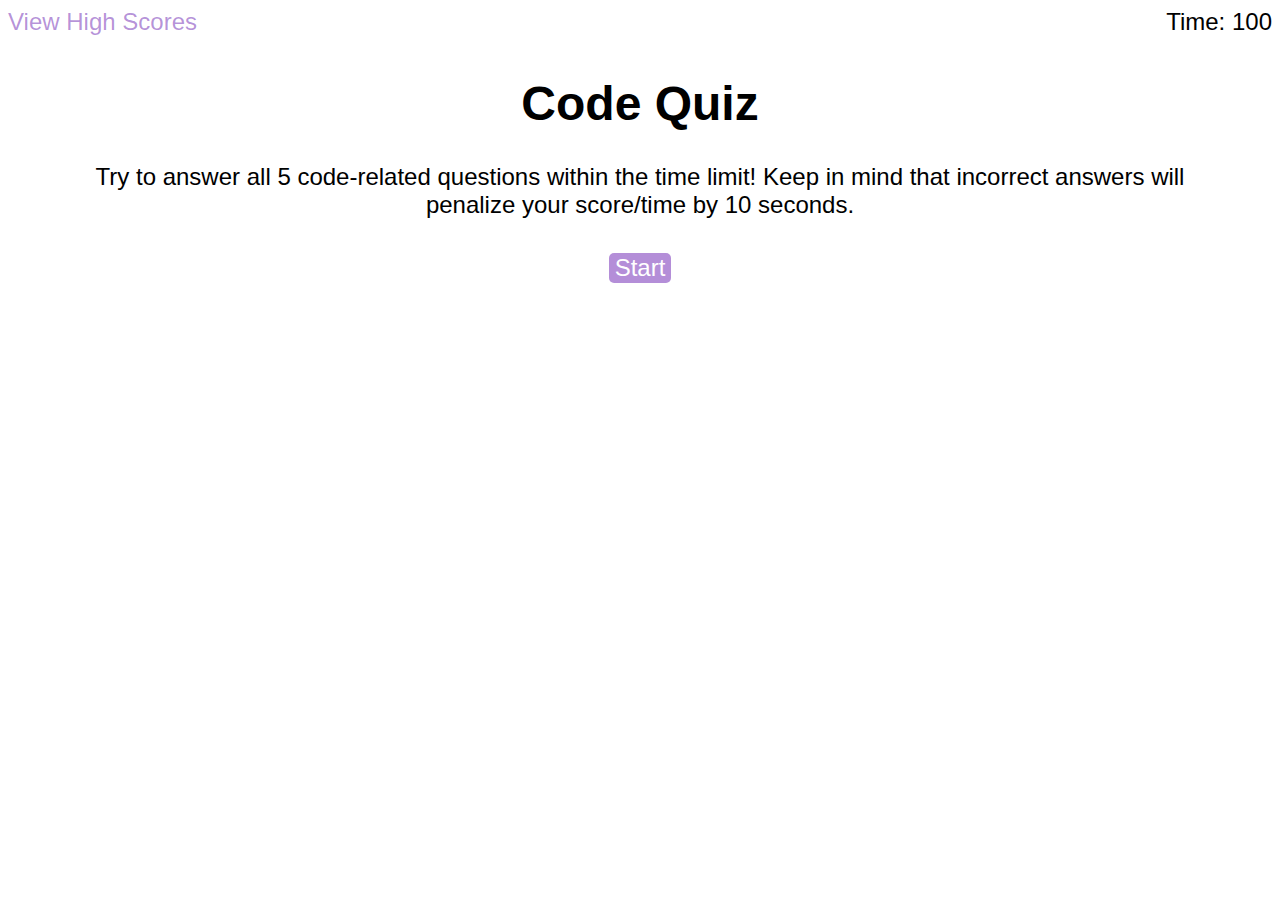
<file: index.html>
<!DOCTYPE html>
<html>
<head>
    <title>Code Quiz</title>
    <meta charset="UTF-8" />
    <meta http-equiv="X-UA-Compativle" content="IE=edge">
    <meta name="viewport" content="width=device-width, initial-scale=1" />
    <link rel="stylesheet" type="text/css" href="./assets/css/style.css" />
</head>

<body>

    <header>
        <section class="scores"><a href="highscores.html">View High Scores</a></section>
        <section class="timer">Time: <span id="time">100</span></section>
    </header>

    <main>
        <!--What is shown to user upon first loading-->
        <section id="start-screen" class="visible">
        <h1>Code Quiz</h1>
        <p>
            Try to answer all 5 code-related questions within the time limit!
            Keep in mind that incorrect answers will penalize your score/time by 10 seconds.
        </p>
        <button id="start-button">Start</button>
        </section>

        <!--Skeleton of questions to be dynamically rendered later through Javascript-->
        <section id="questions" hidden>
            <h2 id="question"></h2>
            <section id="answer-choices"></section>
        </section>
        
        <!--Skeleton of responses ie. 'time's up!', 'wrong!', 'correct!' to be dynamically rendered later through Javascript-->
        <section id="response-card" hidden>
            <hr>
            <h2 id="response"></h2>
        </section>

         <!--What is shown to user after completing quiz/time reaches 0-->
        <section id="result-screen" hidden>
            <h2>All done!</h2>
            <p>Your final score is <span id="score-display"></span>.</p>
            <p>
                Enter initials: <input type="text" id="initials">
                <button id="submit-button">Submit</button>
            </p>
        </section>

    </main>
    <!--Relevant JavaScript links-->
    <script src="./assets/js/questions.js"></script>
    <script src="./assets/js/script.js"></script>
</body>
</html>
</file>
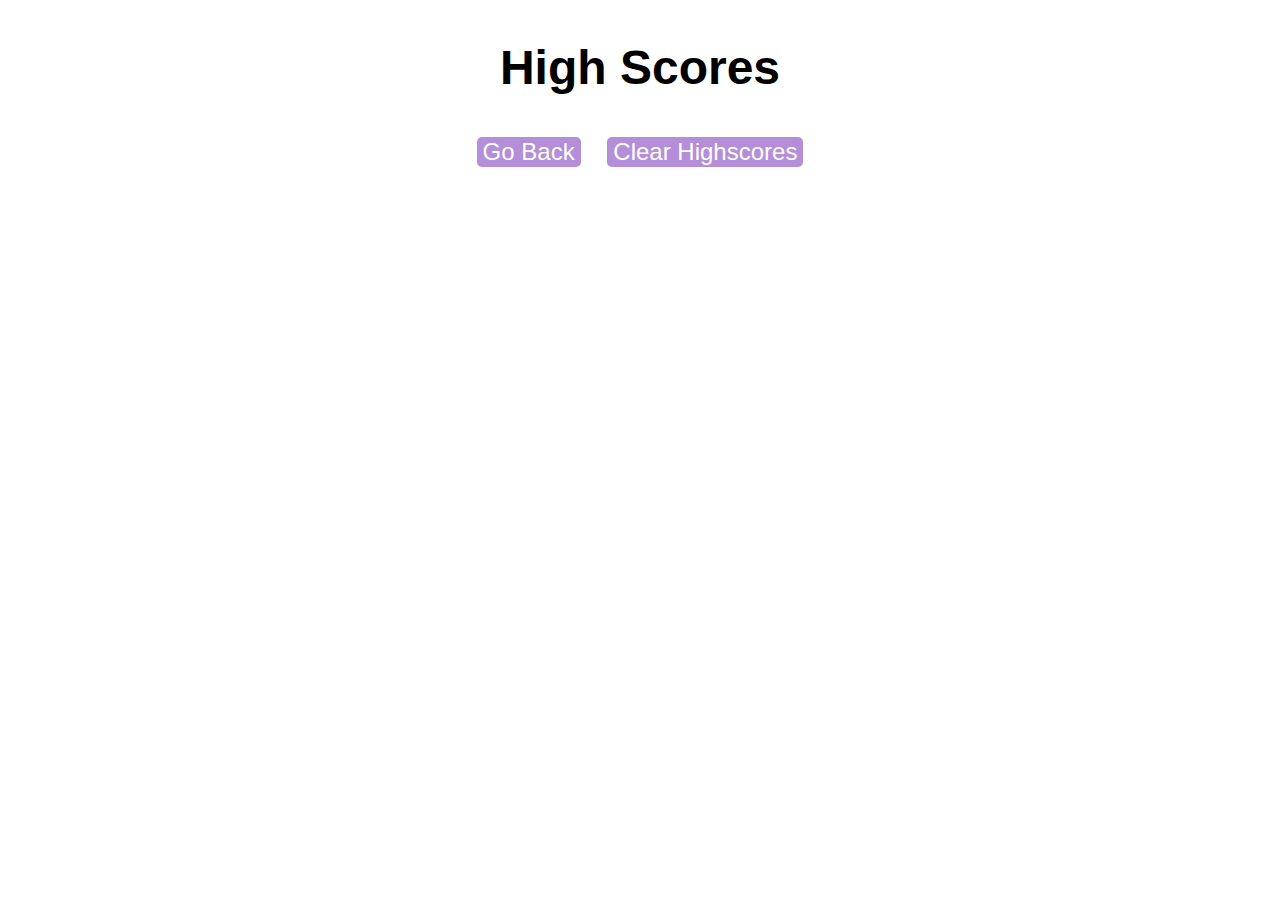
<file: highscores.html>
<!DOCTYPE html>
<html>
    <head>
        <title>High Scores</title>
        <meta charset="UTF-8" />
        <meta name="viewport" content="width=device-width, initial-scale=1" />
        <link rel="stylesheet" type="text/css" href="./assets/css/style.css" />
    </head>

    <body>
    <main>
        <h1>High Scores</h1>
         <!--Ordered list in which to dynamically append highscore results as listed elements-->
        <ol id="highscores"></ol>

        <a href="index.html"><button>Go Back</button></a>
        <button id ="clear-highscores">Clear Highscores</button>
    </main>
    <script src="./assets/js/highscores.js"></script>
    </body>
</html>
</file>
<file: assets/css/style.css>
:root {
    --dark-purple: rgba(92, 9, 170, 0.459);
    --light-purple: rgba(148, 43, 180, 0.459);
}

body {
    font-family: 'Franklin Gothic Medium', 'Arial Narrow', Arial, sans-serif;
    font-size: 150%;
}

header {
    display: flex;
    justify-content: space-between;
}
.scores a {
    text-decoration: none;
    color: var(--dark-purple);
}

main {
    margin: 40px;
    text-align: center;
}

.choice {
    display: block;
}

button {
    display: inline-block;
    margin: 10px;
    font-size: 100%;
    color: white;
    background-color: var(--dark-purple);
    border-radius: 5px;
    border: none;
}

button:hover {
    background-color: var(--light-purple);
}

#response {
    font-style: italic;
    color: grey;
}
/*specific styling for highscores.html*/

li {
    margin-top: 10px;
    text-align: left;
}

li:nth-child(odd) {
    background-color: var(--light-purple);
}
</file>
